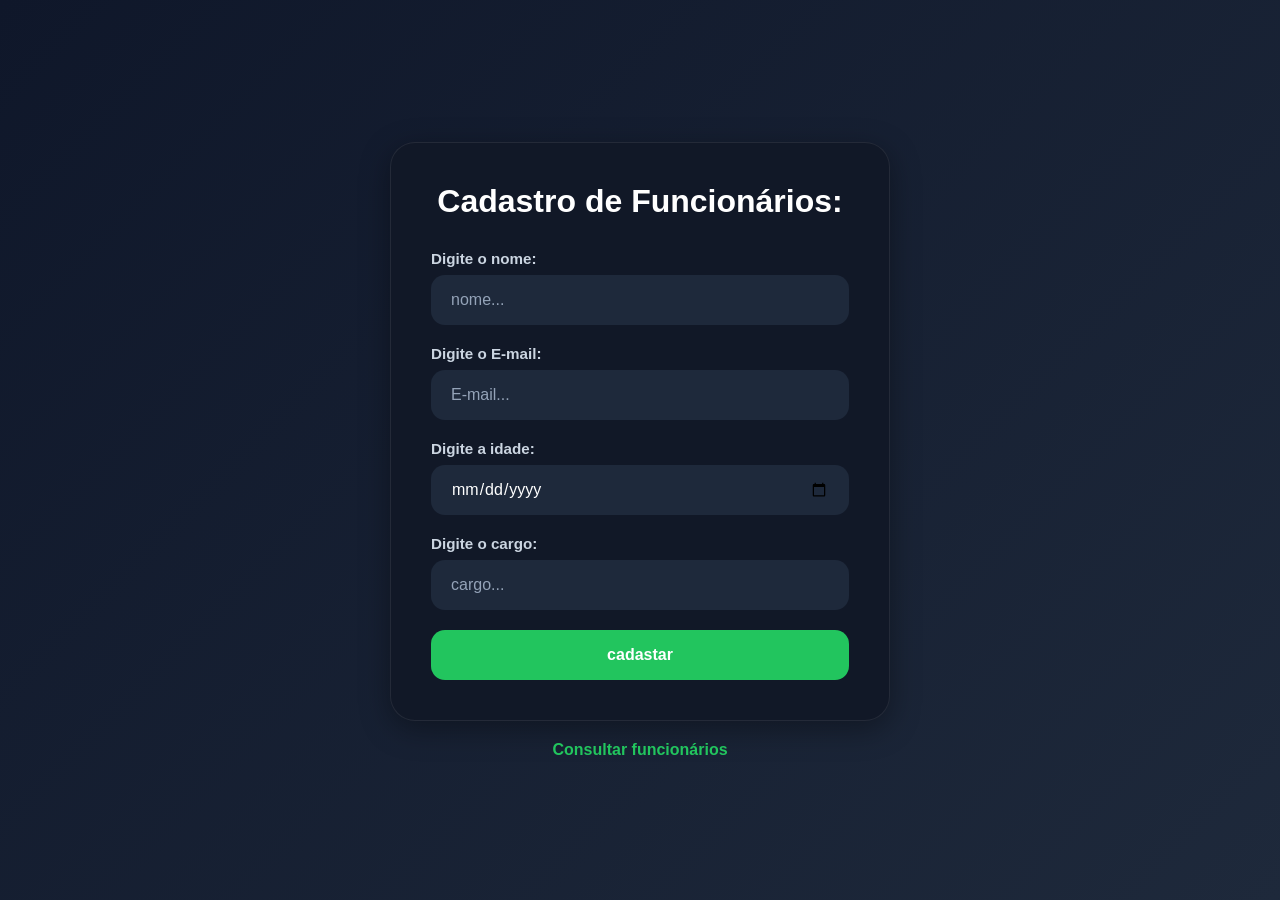
<file: index.html>
<!doctype html>
<html lang="pt-br">
  <head>
    <meta charset="UTF-8" />
    <meta name="viewport" content="width=device-width, initial-scale=1.0" />
    <title>ADM_Cad_user</title>
    <link rel="stylesheet" href="style.css" />
  </head>
  <body>
    <form id="formCad">
      <h1>Cadastro de Funcionários:</h1>
      <label for="name" id="lname">Digite o nome:</label>
      <input type="text" name="" id="nome" placeholder="nome..." />

      <label for="email" id="lemai">Digite o E-mail:</label>
      <input type="email" id="email" placeholder="E-mail..." />

      <label for="idade" id="lidade">Digite a idade:</label>
      <input type="date" id="dataNascimento" placeholder="idade..." />

      <label for="cargo" id="lcargo">Digite o cargo:</label>
      <input type="text" id="cargo" placeholder="cargo..." />

      <button type="submit">cadastar</button>
    </form>
    <a href="./editar_funcionarios/users.html" id="link">Consultar funcionários</a>
    <script src="script.js"></script>
  </body>
</html>
</file>
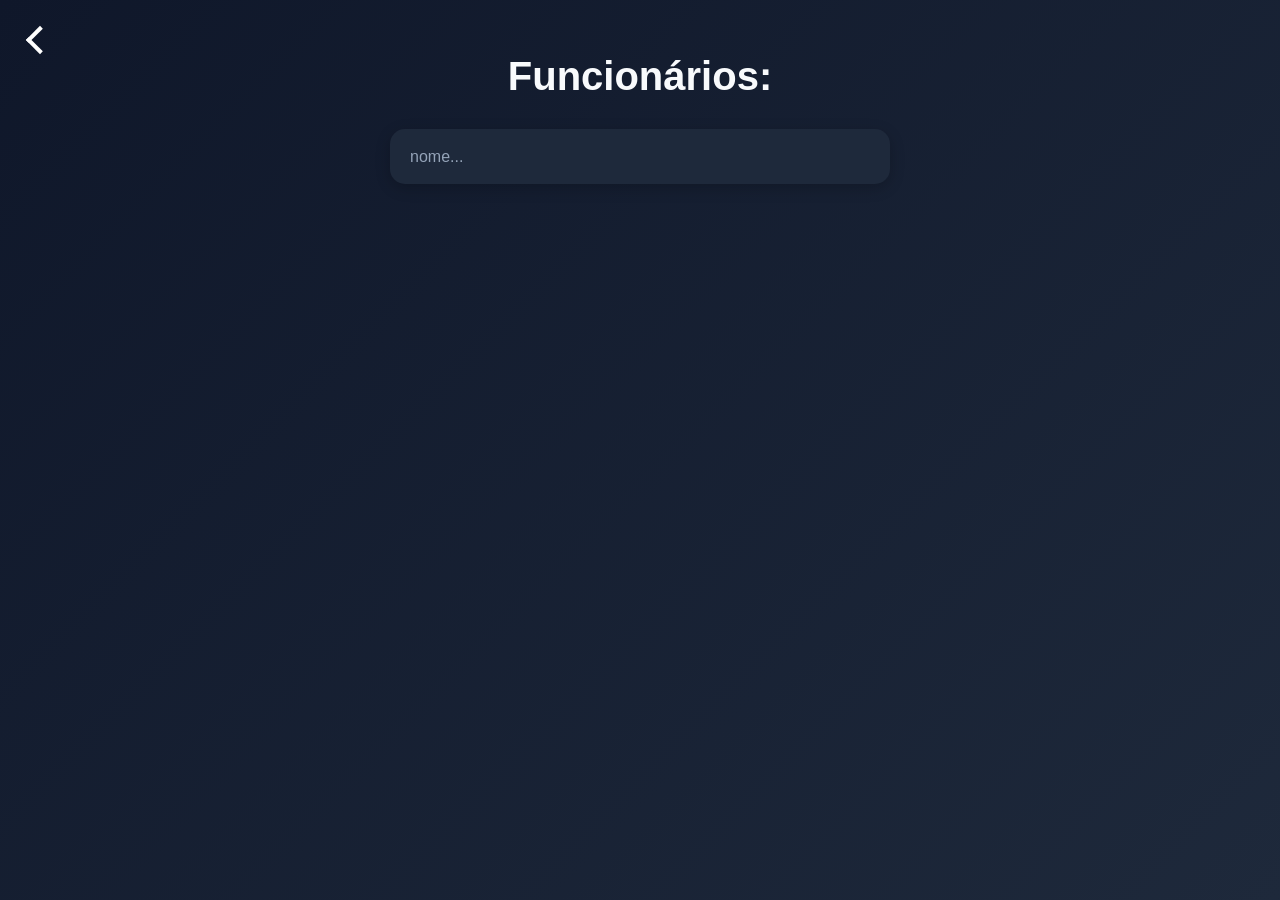
<file: editar_funcionarios/users.html>
<!doctype html>
<html lang="pt">
  <head>
    <meta charset="UTF-8" />
    <meta name="viewport" content="width=device-width, initial-scale=1.0" />
    <title>ADM_Users</title>
    <link rel="stylesheet" href="style2.css" />
  </head>
  <body>
    <a href="../index.html"><div id="voltar"></div></a>
    <h1>Funcionários:</h1>

    <div>
      <input type="text" id="name" autocomplete="off" placeholder="nome..." />
    </div>
    <p id="p_users"></p>
    <script src="script2.js"></script>
  </body>
</html>
</file>
<file: style.css>
* {
  margin: 0;
  padding: 0;
  box-sizing: border-box;
  font-family: Arial, Helvetica, sans-serif;
}

body {
  min-height: 100vh;
  background: linear-gradient(135deg, #0f172a, #1e293b);
  display: flex;
  justify-content: center;
  align-items: center;
  flex-direction: column;
  padding: 20px;
}

#formCad {
  width: 100%;
  max-width: 500px;
  background: #111827;
  padding: 40px;
  border-radius: 25px;
  box-shadow: 0 8px 30px rgba(0, 0, 0, 0.35);
  border: 1px solid rgba(255, 255, 255, 0.08);
}

h1 {
  text-align: center;
  margin-bottom: 30px;
  color: white;
  font-size: 2rem;
}

label {
  display: block;
  margin-bottom: 8px;
  color: #cbd5e1;
  font-size: 0.95rem;
  font-weight: bold;
}

input {
  width: 100%;
  height: 50px;
  border: none;
  outline: none;
  border-radius: 14px;
  padding: 0 18px;
  margin-bottom: 20px;
  font-size: 1rem;
  background: #1e293b;
  color: white;
  transition: 0.3s ease;
  border: 2px solid transparent;
}

input::placeholder {
  color: #94a3b8;
}

input:focus {
  border-color: #22c55e;
  box-shadow: 0 0 15px rgba(34, 197, 94, 0.35);
  transform: scale(1.02);
}

button {
  width: 100%;
  height: 50px;
  border: none;
  border-radius: 14px;
  background: #22c55e;
  color: white;
  font-size: 1rem;
  font-weight: bold;
  cursor: pointer;
  transition: 0.3s ease;
}

button:hover {
  transform: translateY(-2px);
  background: #16a34a;
}

#link {
  margin-top: 20px;
  text-decoration: none;
  color: #22c55e;
  font-weight: bold;
  transition: 0.3s;
}

#link:hover {
  color: #4ade80;
}

@media (max-width: 600px) {
  #formCad {
    padding: 25px;
  }

  h1 {
    font-size: 1.6rem;
  }
}
</file>
<file: editar_funcionarios/style2.css>
* {
  margin: 0;
  padding: 0;
  box-sizing: border-box;
  font-family: Arial, Helvetica, sans-serif;
}

body {
  min-height: 100vh;
  background: linear-gradient(135deg, #0f172a, #1e293b);
  padding: 30px;
  color: white;
}

h1 {
  text-align: center;
  font-size: 2.5rem;
  margin-bottom: 30px;
  color: #f8fafc;
}

div {
  display: flex;
  justify-content: center;
}

#name {
  width: 100%;
  max-width: 500px;
  height: 55px;
  border: none;
  outline: none;
  border-radius: 15px;
  padding: 0 20px;
  font-size: 1rem;
  background: #1e293b;
  color: white;
  box-shadow: 0 4px 15px rgba(0, 0, 0, 0.2);
  transition: 0.3s ease;
}

#name::placeholder {
  color: #94a3b8;
}

#name:focus {
  transform: scale(1.02);
  border: 2px solid #22c55e;
  box-shadow: 0 0 20px rgba(34, 197, 94, 0.4);
}

#p_users {
  margin: 30px auto;
  width: 100%;
  max-width: 900px;
  min-height: 250px;
  padding: 25px;
  border-radius: 20px;
  background: #111827;
  color: #22c55e;
  font-size: 1rem;
  line-height: 1.8;
  box-shadow: 0 8px 25px rgba(0, 0, 0, 0.3);
  border: 1px solid rgba(255, 255, 255, 0.08);
  overflow-x: auto;
  white-space: pre-wrap;
}

::-webkit-scrollbar {
  width: 8px;
}

::-webkit-scrollbar-thumb {
  background: #22c55e;
  border-radius: 10px;
}

::-webkit-scrollbar-track {
  background: #1e293b;
}

@media (max-width: 768px) {
  h1 {
    font-size: 2rem;
  }

  #name {
    width: 90%;
  }

  #p_users {
    width: 95%;
    padding: 20px;
  }
}

#voltar {
  width: 20px;
  height: 20px;
  border-top: 4px solid rgb(255, 255, 255);
  border-right: 4px solid rgb(255, 255, 255);
  transform: rotate(225deg);
  cursor: pointer;
  display: inline-block;
}

.table {
  background: #1e1e1e;
  color: white;
  padding: 20px;
  border-radius: 12px;
  margin-bottom: 15px;
  font-family: monospace;
  line-height: 1.8;
  box-shadow: 0 4px 10px rgba(0, 0, 0, 0.2);
}

.table button {
  width: 110px;
  height: 40px;
  border: none;
  border-radius: 8px;
  cursor: pointer;
  font-size: 14px;
  font-weight: bold;
  margin-top: 12px;
  margin-right: 8px;
  text-align: center;
  color: white;
}

.editar {
  background: #3498db;
  color: white;
}

.editar:hover {
  transform: scale(1.05);
}

.excluir {
  background: #e74c3c;
  color: white;
}

.excluir:hover {
  transform: scale(1.05);
}
</file>
